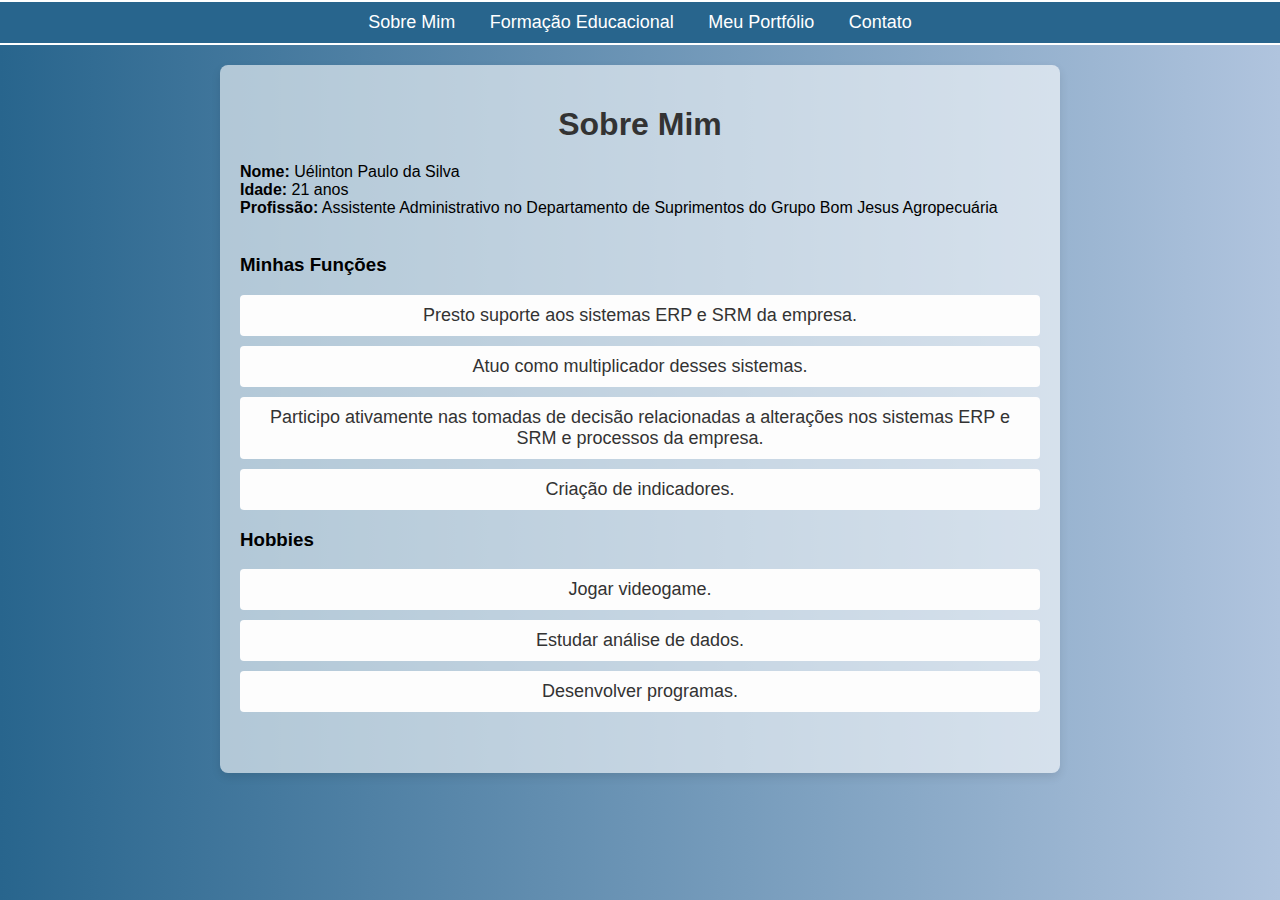
<file: index.html>
<!DOCTYPE html>
<html lang="pt-BR">
<head>
    <meta charset="UTF-8">
    <meta name="viewport" content="width=device-width, initial-scale=1.0">
    <title>Sobre Mim</title>
    <link rel="stylesheet" href="estilos.css"><!-- Link para o arquivo CSS -->
</head>
<body>
    <header>
        <nav><!-- Navegação do site -->
            <a href="index.html">Sobre Mim</a>
            <a href="formacao.html">Formação Educacional</a>
            <a href="portfolio.html">Meu Portfólio</a>
            <a href="contato.html">Contato</a>
        </nav>
    </header>
    <main>
        <h1>Sobre Mim</h1>
        <strong>Nome:</strong> Uélinton Paulo da Silva<br>
        <strong>Idade:</strong> 21 anos<br>
        <strong>Profissão:</strong> Assistente Administrativo no Departamento de Suprimentos do Grupo Bom Jesus Agropecuária<br><br>
        
        <h3>Minhas Funções</h3>
        <ul>
          <li>Presto suporte aos sistemas ERP e SRM da empresa.</li>
          <li>Atuo como multiplicador desses sistemas.</li>
          <li>Participo ativamente nas tomadas de decisão relacionadas a alterações nos sistemas ERP e SRM e processos da empresa.</li>
          </li>
          <li>Criação de indicadores.</li>
        </ul>
        
        <h3>Hobbies</h3>
        <ul>
          <li>Jogar videogame.</li>
          <li>Estudar análise de dados.</li>
          <li>Desenvolver programas.</li>
        </ul>
    </main>
</body>
</html>
</file>
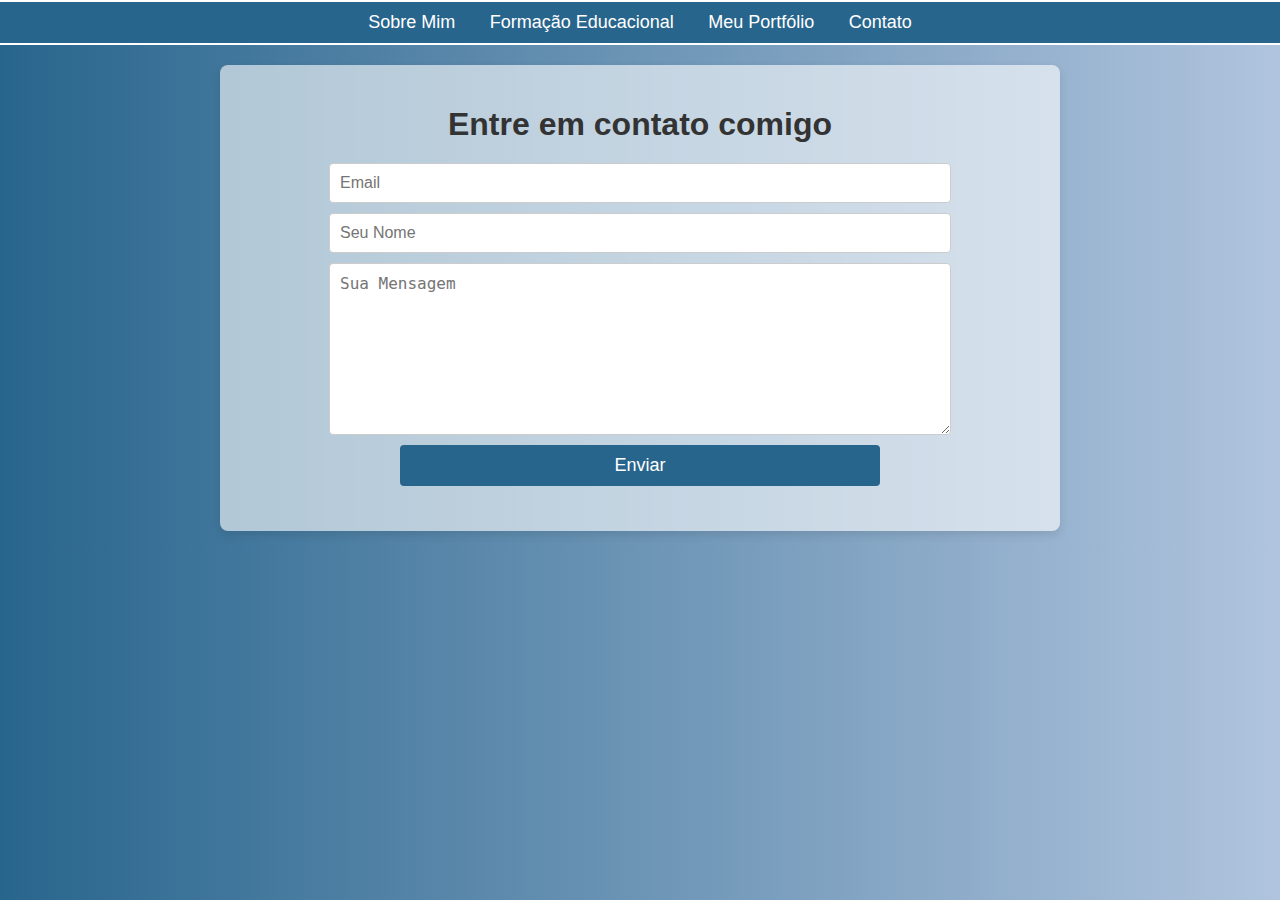
<file: contato.html>
<!DOCTYPE html>
<html lang="pt-BR">
<head>
    <meta charset="UTF-8">
    <meta name="viewport" content="width=device-width, initial-scale=1.0">
    <title>Contato</title>
    <link rel="stylesheet" href="estilos.css"><!-- Link para o arquivo CSS -->
</head>
<body>
    <header>
        <nav><!-- Navegação do site -->
            <a href="index.html">Sobre Mim</a>
            <a href="formacao.html">Formação Educacional</a>
            <a href="portfolio.html">Meu Portfólio</a>
            <a href="contato.html">Contato</a>
        </nav>
    </header>
    <main>
        <h1>Entre em contato comigo</h1>
        <div class="formulario-contato">
            <form action="#" method="post">
                <input type="email" name="email" placeholder="Email" required>
                <input type="text" name="nome" placeholder="Seu Nome" required>
                <textarea name="mensagem" placeholder="Sua Mensagem" required></textarea>
                <button type="submit">Enviar</button>
            </form>
        </div>
    </main>
</body>
</html>
</file>
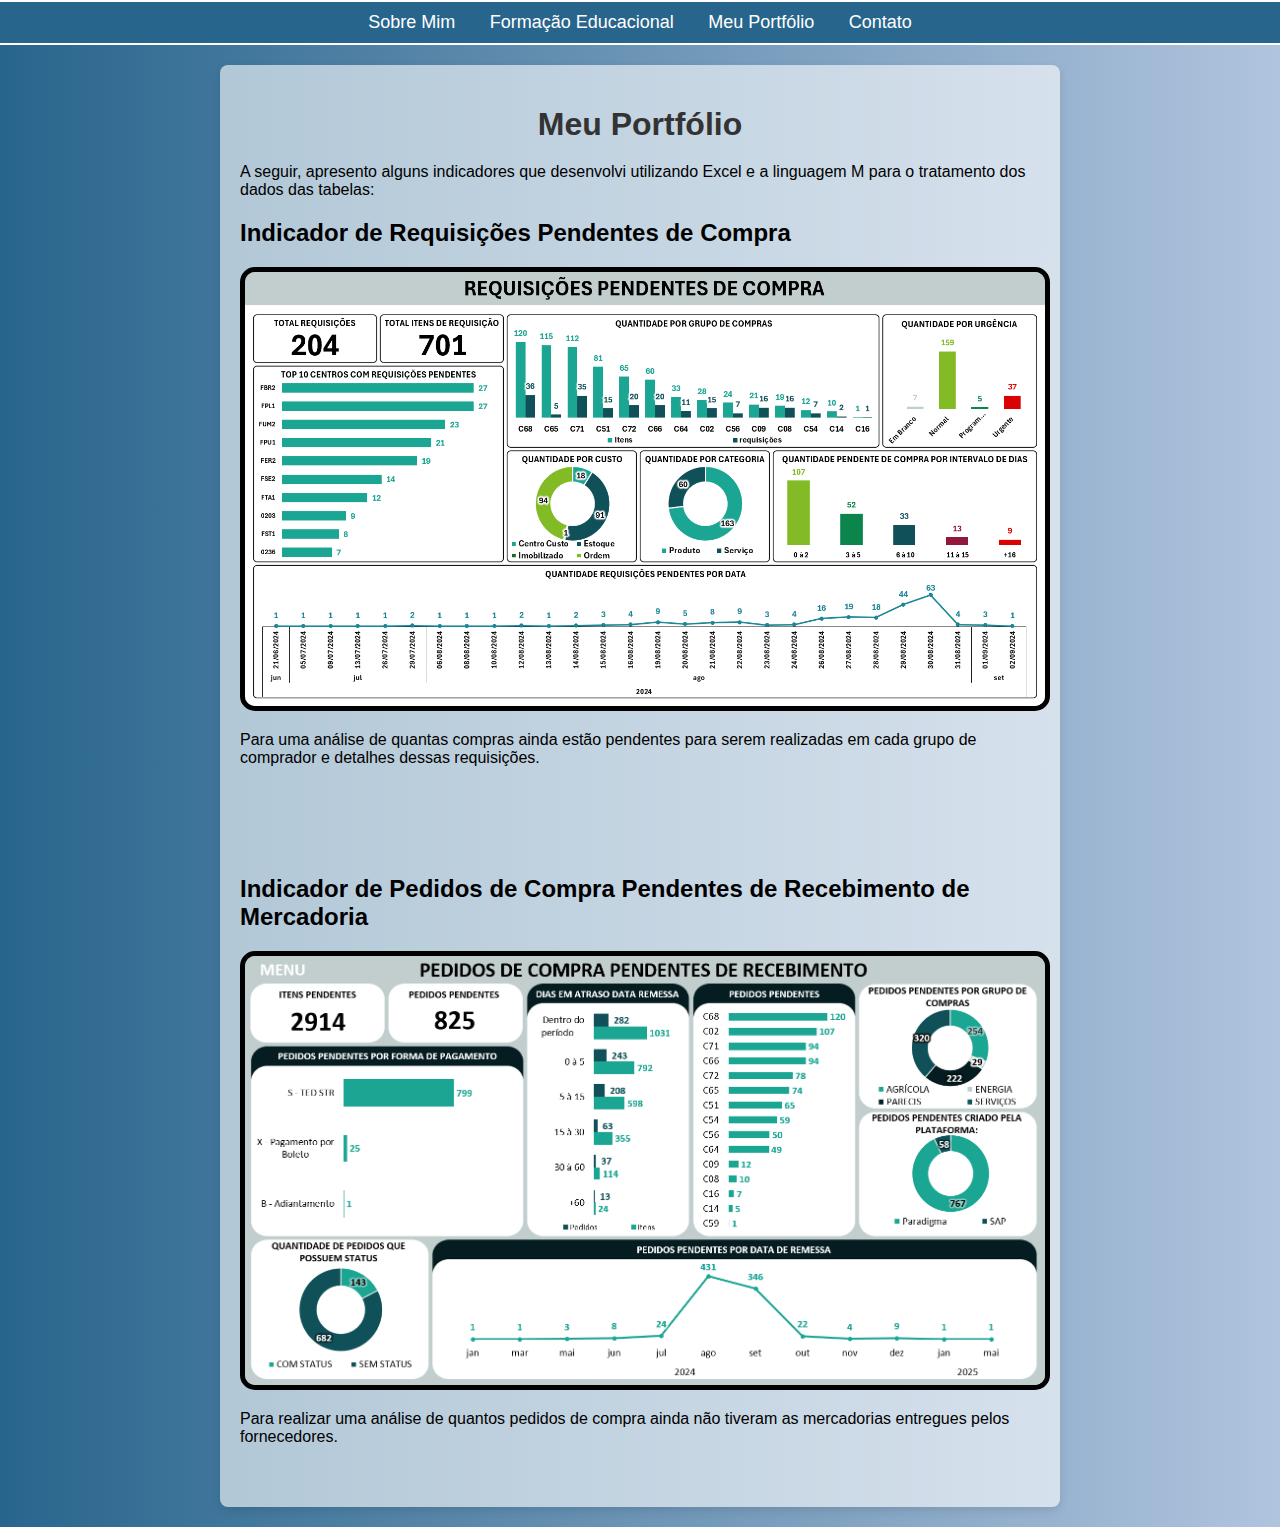
<file: portfolio.html>
<!DOCTYPE html>
<html lang="pt-BR">
<head>
    <meta charset="UTF-8">
    <meta name="viewport" content="width=device-width, initial-scale=1.0">
    <title>Meu Portfólio</title>
    <link rel="stylesheet" href="estilos.css"><!-- Link para o arquivo CSS -->
</head>
<body>
    <header>
        <nav><!-- Navegação do site -->
            <a href="index.html">Sobre Mim</a>
            <a href="formacao.html">Formação Educacional</a>
            <a href="portfolio.html">Meu Portfólio</a>
            <a href="contato.html">Contato</a>
        </nav>
    </header>
    <main>
        <h1>Meu Portfólio</h1>
        <p>A seguir, apresento alguns indicadores que desenvolvi utilizando Excel e a linguagem M para o tratamento dos dados das tabelas:</p>
        
        <section>
            <h2>Indicador de Requisições Pendentes de Compra</h2>
            <img src="img01.png" alt="Imagem do Indicador de Requisições Pendentes" onmouseover="addHoverClass(this)" onmouseout="removeHoverClass(this)">
            <p>Para uma análise de quantas compras ainda estão pendentes para serem realizadas em cada grupo de comprador e detalhes dessas requisições.</p>
        </section>
        <br>
	<br>
	<br>
	<br>
        <section>
            <h2>Indicador de Pedidos de Compra Pendentes de Recebimento de Mercadoria</h2>
            <img src="img02.png" alt="Imagem do Indicador de Pedidos de Compra Pendentes de Recebimento de Mercadoria" onmouseover="addHoverClass(this)" onmouseout="removeHoverClass(this)">
            <p>Para realizar uma análise de quantos pedidos de compra ainda não tiveram as mercadorias entregues pelos fornecedores.</p>
        </section>


    </main>
    <script>
        function addHoverClass(element) {
            element.parentElement.classList.add('hover');
        }

        function removeHoverClass(element) {
            element.parentElement.classList.remove('hover');
        }
    </script>
</body>
</html>
</file>
<file: estilos.css>
body {
    font-family: Verdana, Geneva, Tahoma, sans-serif;
    background: linear-gradient(to right, #28658d, #b0c4de);
    margin: 0;
    padding: 0;
    display: flex;
    flex-direction: column;
    align-items: center;
}

/*estilo para o menu superior*/
header {
    width: 100%;
    background-color: #28658d;
    padding: 10px 0;
    text-align: center;
    border-top: 2px solid #fff;
    border-bottom: 2px solid #fff;
}

nav a {
    margin: 0 15px;
    color: #fff;
    text-decoration: none;
    font-size: 18px;
    transition: transform 0.3s ease;
    display: inline-block;
}

nav a:hover {
    text-decoration: underline;
    transform: scale(1.1);
}


/*estilo para a tela abaixo do menu superior*/
main {
    background-color: rgba(255, 255, 255, 0.6);
    padding: 20px;
    padding-bottom: 45px;
    margin: 20px;
    border-radius: 8px;
    box-shadow: 0 4px 10px rgba(0, 0, 0, 0.1);
    width: 100%;
    max-width: 800px;
}

h1 {
    text-align: center;
    color: #333;
    margin-bottom: 20px;
}



/*estilo para as listas utilizados nos menus sobre mim e formação*/
ul {
    list-style-type: none;
    padding: 0;
}

ul li {
    background-color: #FDFDFD;
    margin-bottom: 10px;
    padding: 10px;
    border-radius: 4px;
    text-align: center;
    font-size: 18px;
    color: #333;
}

ul ul {
    margin-top: 10px;
}

ul ul li {
    background-color: #C0D1DA;
    margin-bottom: 5px;
    padding: 8px;
    border-radius: 4px;
    text-align: left;
    font-size: 16px;
    display: flex;
    justify-content: space-between;
    transition: font-size 0.3s ease, font-weight 0.3s ease;
    white-space: nowrap;
}

ul ul li:hover {
    font-size: 18px;
    font-weight: bold;
}




/*estilo para a aba formação na parte dos cursos*/
.curso {
    flex: 1;
    text-align: left;
}

.instituicao {
    flex: 1;
    text-align: right;
}




/*estilo para a aba de contato*/
.formulario-contato {
    display: flex;
    flex-direction: column;
    align-items: center;
}

form {
    width: 100%;
    max-width: 600px;
    display: flex;
    flex-direction: column;
    align-items: center;
}

input, textarea {
    width: 100%;
    padding: 10px;
    margin-bottom: 10px;
    border: 1px solid #ccc;
    border-radius: 4px;
    font-size: 16px;
}

textarea {
    height: 150px;
    resize: vertical;
}

button {
    width: 80%;
    padding: 10px;
    background-color: #28658d;
    color: #fff;
    border: none;
    border-radius: 4px;
    font-size: 18px;
    cursor: pointer;
}

button:hover {
    background-color: #1f4e6b;
    font-weight: bold;
    font-size: 20px;
}



/*estilo para as listas utilizados no menu Meu Portifólio*/

section img {
    width: 100%;
    transition: transform 0.3s ease-in-out;
    border: 5px solid black;
    border-radius: 15px;
}


section img:hover {
    transform: scale(1.20) translateY(30px);
}

section p {
    transition: margin-top 0.3s ease-in-out;
}

section.hover p {
    margin-top: 80px;
}
</file>
